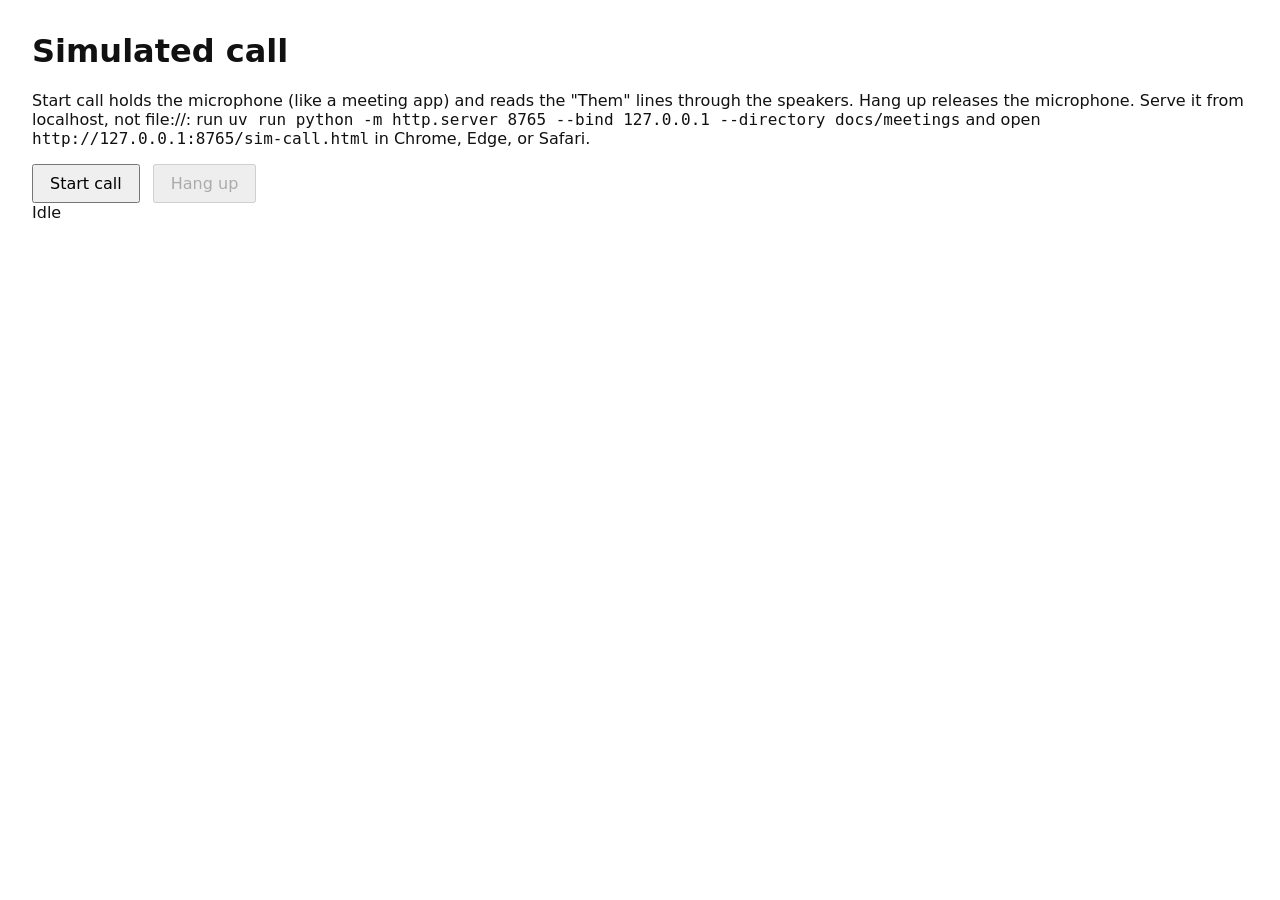
<file: docs/meetings/sim-call.html>
<!doctype html>
<html lang="en">
<head>
<meta charset="utf-8">
<meta name="viewport" content="width=device-width, initial-scale=1">
<title>Simulated Call</title>
<style>
  body { font: 16px system-ui, sans-serif; margin: 2rem; background: #fff; color: #111; }
  button { font: inherit; padding: .5rem 1rem; margin-right: .5rem; }
  #log { margin-top: 1rem; white-space: pre-wrap; }
</style>
</head>
<body>
<h1>Simulated call</h1>
<p>Start call holds the microphone (like a meeting app) and reads the "Them" lines through the speakers.
Hang up releases the microphone. Serve it from localhost, not file://: run <code>uv run python -m http.server 8765 --bind 127.0.0.1 --directory docs/meetings</code> and open <code>http://127.0.0.1:8765/sim-call.html</code> in Chrome, Edge, or Safari.</p>
<button id="start">Start call</button>
<button id="hang" disabled>Hang up</button>
<div id="state" role="status">Idle</div>
<div id="log"></div>
<script>
// Fixed script, so the expected transcript is known. Them lines play at these seconds after Start call.
const THEM = [
  [10, "Thanks for joining. Let's decide the beta date today."],
  [25, "Friday works for us if the tests pass on Thursday."],
  [45, "Decision: we ship the beta on Friday."],
  [60, "Action item: Dana sends the release note by Thursday."],
  [80, "That's everything. Talk to you next week."],
];
let stream = null, timers = [];
const $ = id => document.getElementById(id);
const say = text => { speechSynthesis.speak(new SpeechSynthesisUtterance(text)); $("log").textContent += text + "\n"; };
$("start").onclick = async () => {
  stream = await navigator.mediaDevices.getUserMedia({ audio: true });
  $("state").textContent = "In call (microphone held)";
  $("start").disabled = true; $("hang").disabled = false;
  timers = THEM.map(([s, text]) => setTimeout(() => say(text), s * 1000));
};
$("hang").onclick = () => {
  timers.forEach(clearTimeout); speechSynthesis.cancel();
  stream && stream.getTracks().forEach(t => t.stop()); stream = null;
  $("state").textContent = "Hung up (microphone released)";
  $("start").disabled = false; $("hang").disabled = true;
};
</script>
</body>
</html>
</file>
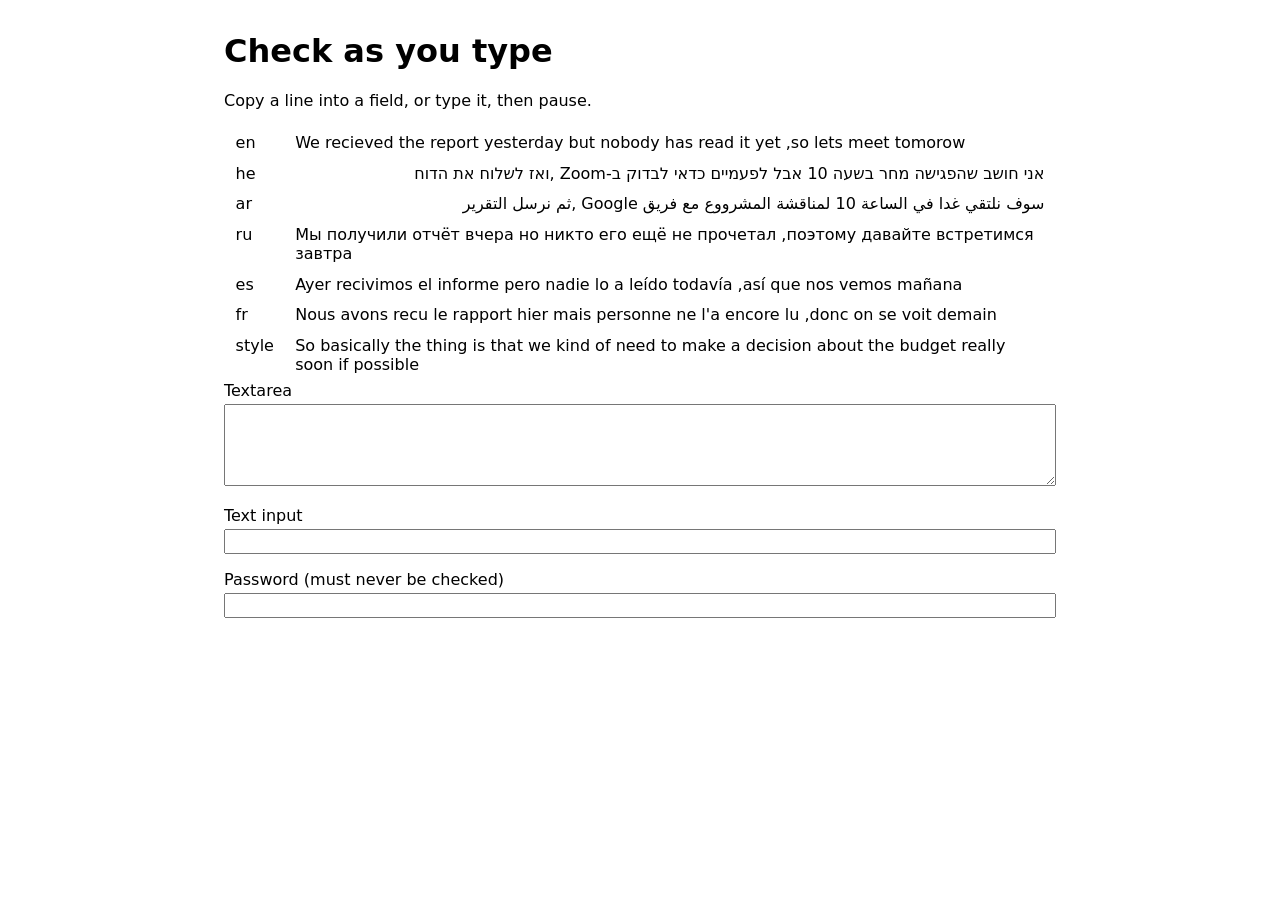
<file: spikes/fixtures/live/page.html>
<!doctype html>
<!-- Check as you type: the test page for docs/live-check/VERIFICATION.md. Open it from disk in each browser. -->
<html lang="en">
<head>
<meta charset="utf-8">
<title>Check as you type test page</title>
<style>
  body { font: 16px system-ui, sans-serif; max-width: 52rem; margin: 2rem auto; padding: 0 1rem; }
  textarea, input { font: inherit; width: 100%; box-sizing: border-box; margin: .25rem 0 1rem; }
  td { padding: .3rem .6rem; vertical-align: top; }
</style>
</head>
<body>
<h1>Check as you type</h1>
<p>Copy a line into a field, or type it, then pause.</p>
<table>
  <tr><td>en</td><td lang="en">We recieved the report yesterday but nobody has read it yet ,so lets meet tomorow</td></tr>
  <tr><td>he</td><td lang="he" dir="rtl">אני חושב שהפגישה מחר בשעה 10 אבל לפעמיים כדאי לבדוק ב-Zoom ,ואז לשלוח את הדוח</td></tr>
  <tr><td>ar</td><td lang="ar" dir="rtl">سوف نلتقي غدا في الساعة 10 لمناقشة المشرووع مع فريق Google ,ثم نرسل التقرير</td></tr>
  <tr><td>ru</td><td lang="ru">Мы получили отчёт вчера но никто его ещё не прочетал ,поэтому давайте встретимся завтра</td></tr>
  <tr><td>es</td><td lang="es">Ayer recivimos el informe pero nadie lo a leído todavía ,así que nos vemos mañana</td></tr>
  <tr><td>fr</td><td lang="fr">Nous avons recu le rapport hier mais personne ne l'a encore lu ,donc on se voit demain</td></tr>
  <tr><td>style</td><td lang="en">So basically the thing is that we kind of need to make a decision about the budget really soon if possible</td></tr>
</table>
<label for="area">Textarea</label>
<textarea id="area" rows="4" dir="auto"></textarea>
<label for="line">Text input</label>
<input id="line" type="text" dir="auto">
<label for="secret">Password (must never be checked)</label>
<input id="secret" type="password">
</body>
</html>
</file>
